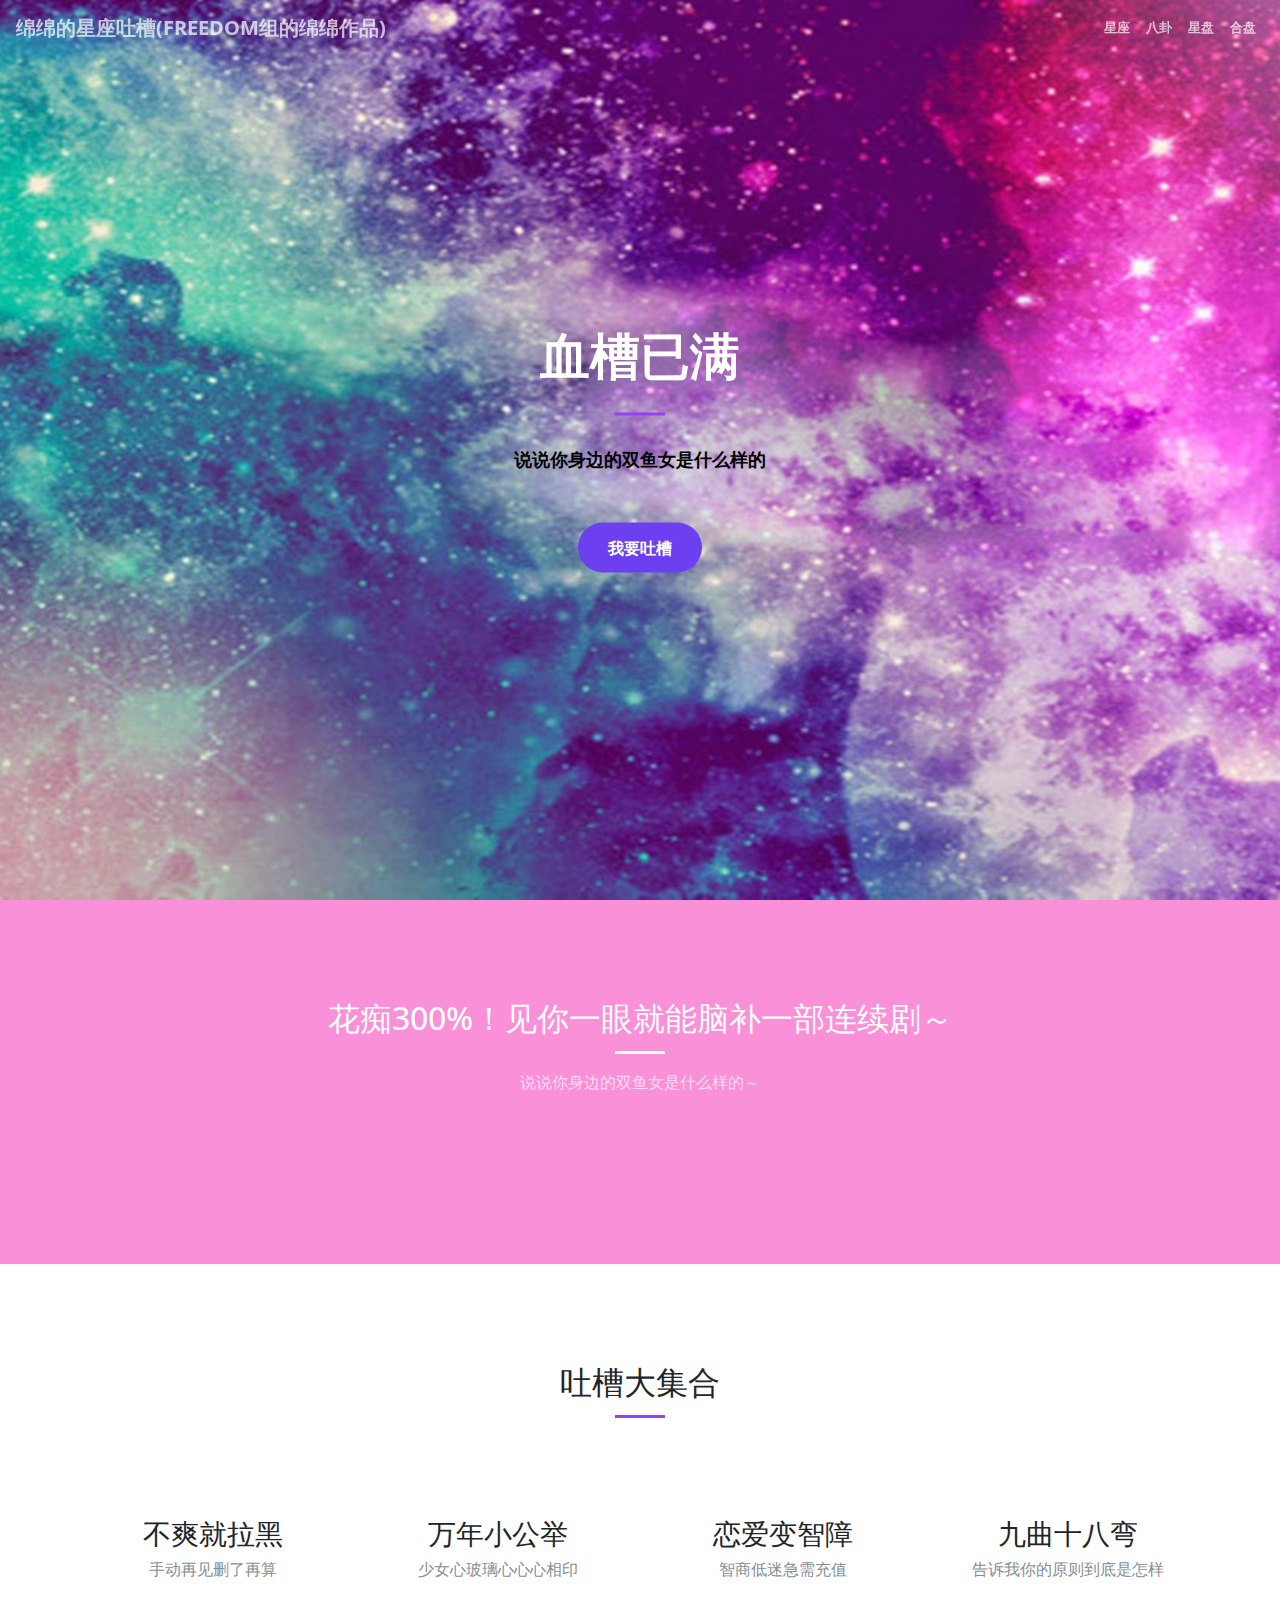
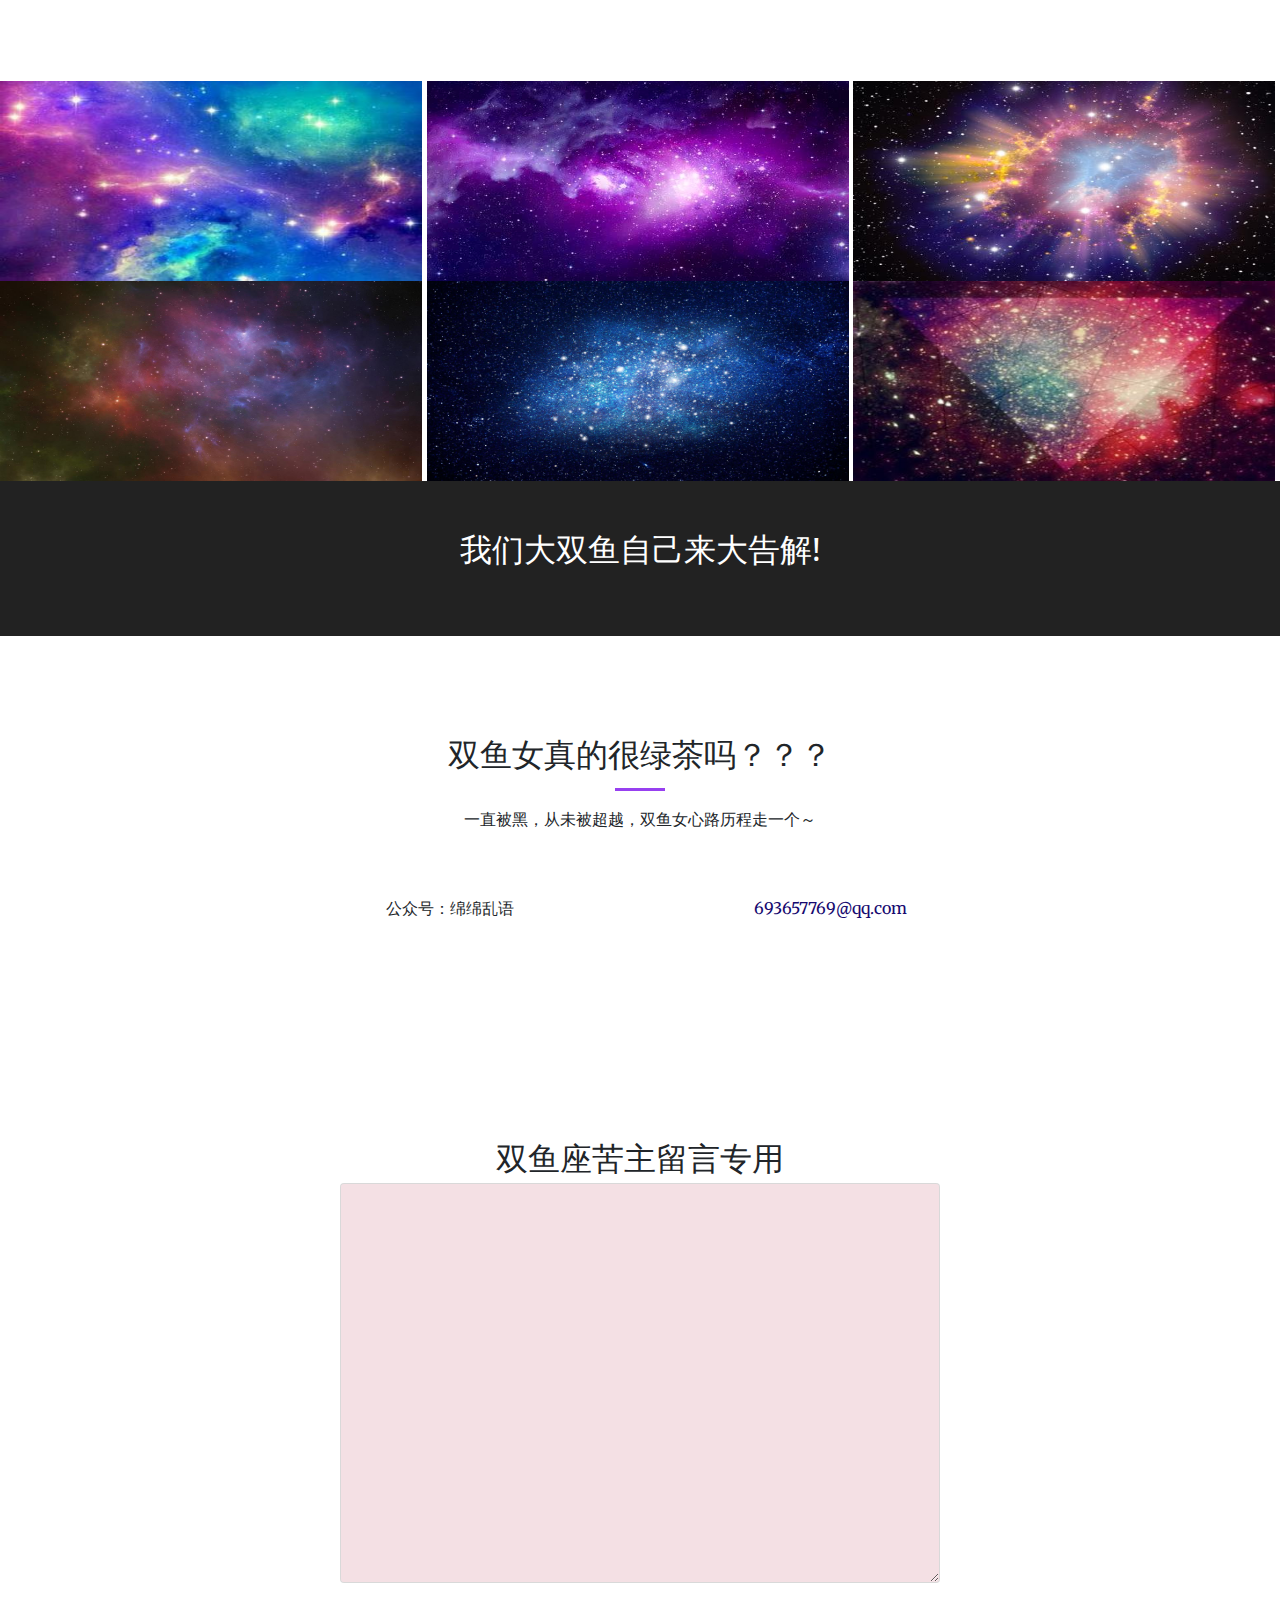
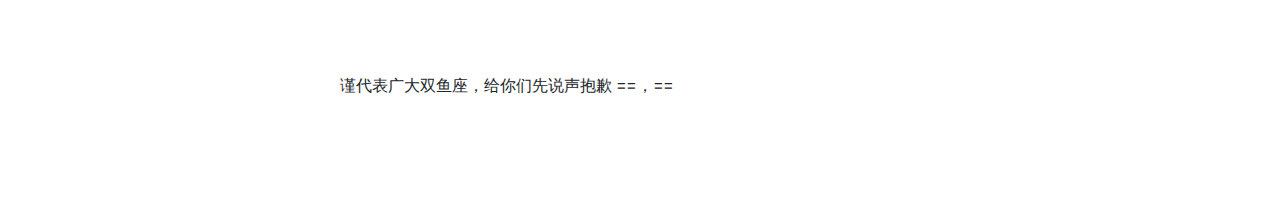
<file: index.html>
<!DOCTYPE html>
<html lang="en">

  <head>

    <meta charset="utf-8">
    <meta name="viewport" content="width=device-width, initial-scale=1, shrink-to-fit=no">
    <meta name="description" content="">
    <meta name="author" content="">

    <title>吐槽专用</title>

    <!-- Bootstrap core CSS -->
    <link href="vendor/bootstrap/css/bootstrap.min.css" rel="stylesheet">

    <!-- Custom fonts for this template -->
    <link href="vendor/font-awesome/css/font-awesome.min.css" rel="stylesheet" type="text/css">
    <link href='https://fonts.googleapis.com/css?family=Open+Sans:300italic,400italic,600italic,700italic,800italic,400,300,600,700,800' rel='stylesheet' type='text/css'>
    <link href='https://fonts.googleapis.com/css?family=Merriweather:400,300,300italic,400italic,700,700italic,900,900italic' rel='stylesheet' type='text/css'>

    <!-- Plugin CSS -->
    <link href="vendor/magnific-popup/magnific-popup.css" rel="stylesheet">

    <!-- Custom styles for this template -->
    <link href="css/creative.css" rel="stylesheet">

    <link href="css/index.css" rel="stylesheet">

  </head>

  <body id="page-top">

    <!-- Navigation -->
    <nav class="navbar navbar-expand-lg navbar-light fixed-top" id="mainNav">
      <a class="navbar-brand" href="#page-top">绵绵的星座吐槽(Freedom组的绵绵作品)</a>
      <button class="navbar-toggler navbar-toggler-right" type="button" data-toggle="collapse" data-target="#navbarResponsive" aria-controls="navbarResponsive" aria-expanded="false" aria-label="Toggle navigation">
        <span class="navbar-toggler-icon"></span>
      </button>
      <div class="collapse navbar-collapse" id="navbarResponsive">
        <ul class="navbar-nav ml-auto">
          <li class="nav-item">
            <a class="nav-link" href="#about">星座</a>
          </li>
          <li class="nav-item">
            <a class="nav-link" href="#services">八卦</a>
          </li>
          <li class="nav-item">
            <a class="nav-link" href="#portfolio">星盘</a>
          </li>
          <li class="nav-item">
            <a class="nav-link" href="#contact">合盘</a>
          </li>
        </ul>
      </div>
    </nav>

    <header class="masthead">
      <div class="header-content">
        <div class="header-content-inner">
          <h1 id="homeHeading">血槽已满</h1>
          <hr>
          <p style="color:black;font-weight:bolder">说说你身边的双鱼女是什么样的</p>
          <a class="btn btn-primary btn-xl" href="#upsetSection">我要吐槽</a>
        </div>
      </div>
    </header>

    <section class="bg-primary" id="about">
      <div class="container">
        <div class="row">
          <div class="col-lg-8 mx-auto text-center">
            <h2 class="section-heading text-white">花痴300%！见你一眼就能脑补一部连续剧～</h2>
            <hr class="light">
            <p class="text-faded">说说你身边的双鱼女是什么样的～</p>
            <a class="btn btn-default btn-xl sr-button" href="#upsetSection">强力吐槽</a>
          </div>
        </div>
      </div>
    </section>

    <section id="services">
      <div class="container">
        <div class="row">
          <div class="col-lg-12 text-center">
            <h2 class="section-heading">吐槽大集合</h2>
            <hr class="primary">
          </div>
        </div>
      </div>
      <div class="container">
        <div class="row">
          <div class="col-lg-3 col-md-6 text-center">
            <div class="service-box">
              <i class="fa fa-4x fa-diamond text-primary sr-icons"></i>
              <h3>不爽就拉黑</h3>
              <p class="text-muted">手动再见删了再算</p>
            </div>
          </div>
          <div class="col-lg-3 col-md-6 text-center">
            <div class="service-box">
              <i class="fa fa-4x fa-paper-plane text-primary sr-icons"></i>
              <h3>万年小公举</h3>
              <p class="text-muted">少女心玻璃心心心相印</p>
            </div>
          </div>
          <div class="col-lg-3 col-md-6 text-center">
            <div class="service-box">
              <i class="fa fa-4x fa-newspaper-o text-primary sr-icons"></i>
              <h3>恋爱变智障</h3>
              <p class="text-muted">智商低迷急需充值</p>
            </div>
          </div>
          <div class="col-lg-3 col-md-6 text-center">
            <div class="service-box">
              <i class="fa fa-4x fa-heart text-primary sr-icons"></i>
              <h3>九曲十八弯</h3>
              <p class="text-muted">告诉我你的原则到底是怎样</p>
            </div>
          </div>
        </div>
      </div>
    </section>

    <section class="p-0" id="portfolio">
      <div class="container-fluid">
        <div class="row no-gutter popup-gallery">
          <div class="col-lg-4 col-sm-6">
            <a class="portfolio-box" href="img/portfolio/fullsize/1.jpg">
              <img class="img-fluid pic" src="img/portfolio/thumbnails/1.jpg" alt="">
              <div class="portfolio-box-caption">
                <div class="portfolio-box-caption-content">
                  <div class="project-category text-faded">
                    注定很粘
                  </div>
                  <div class="project-name">
                    天蝎座·巨蟹座
                  </div>
                </div>
              </div>
            </a>
          </div>
          <div class="col-lg-4 col-sm-6">
            <a class="portfolio-box" href="img/portfolio/fullsize/2.jpg">
              <img class="img-fluid pic" src="img/portfolio/thumbnails/2.jpg" alt="">
              <div class="portfolio-box-caption">
                <div class="portfolio-box-caption-content">
                  <div class="project-category text-faded">
                    非常死党
                  </div>
                  <div class="project-name">
                    金牛座 · 双子座 · 摩羯座
                  </div>
                </div>
              </div>
            </a>
          </div>
          <div class="col-lg-4 col-sm-6">
            <a class="portfolio-box" href="img/portfolio/fullsize/3.jpg">
              <img class="img-fluid pic" src="img/portfolio/thumbnails/3.jpg" alt="">
              <div class="portfolio-box-caption">
                <div class="portfolio-box-caption-content">
                  <div class="project-category text-faded">
                    又爱又恨
                  </div>
                  <div class="project-name">
                    处女座
                  </div>
                </div>
              </div>
            </a>
          </div>
          <div class="col-lg-4 col-sm-6">
            <a class="portfolio-box" href="img/portfolio/fullsize/4.jpeg">
              <img class="img-fluid pic" src="img/portfolio/thumbnails/4.jpeg" alt="">
              <div class="portfolio-box-caption">
                <div class="portfolio-box-caption-content">
                  <div class="project-category text-faded">
                    关乎道行
                  </div>
                  <div class="project-name">
                    射手座 · 天秤座 · 水瓶座
                  </div>
                </div>
              </div>
            </a>
          </div>
          <div class="col-lg-4 col-sm-6">
            <a class="portfolio-box" href="img/portfolio/fullsize/5.jpg">
              <img class="img-fluid pic" src="img/portfolio/thumbnails/5.jpg" alt="">
              <div class="portfolio-box-caption">
                <div class="portfolio-box-caption-content">
                  <div class="project-category text-faded">
                    留给双鱼座自己pk
                  </div>
                  <div class="project-name">
                    其实自己也不太完全清楚
                  </div>
                </div>
              </div>
            </a>
          </div>
          <div class="col-lg-4 col-sm-6">
            <a class="portfolio-box" href="img/portfolio/fullsize/6.jpg">
              <img class="img-fluid pic" src="img/portfolio/thumbnails/6.jpg" alt="">
              <div class="portfolio-box-caption">
                <div class="portfolio-box-caption-content">
                  <div class="project-category text-faded">
                    莫名路人
                  </div>
                  <div class="project-name">
                    白羊座 · 狮子座
                  </div>
                </div>
              </div>
            </a>
          </div>
        </div>
      </div>
    </section>

    <div class="call-to-action bg-dark">
      <div class="container text-center">
        <h2>我们大双鱼自己来大告解!</h2>
        
      </div>
    </div>

    <section id="contact">
      <div class="container">
        <div class="row">
          <div class="col-lg-8 mx-auto text-center">
            <h2 class="section-heading">双鱼女真的很绿茶吗？？？</h2>
            <hr class="primary">
            <p>一直被黑，从未被超越，双鱼女心路历程走一个～</p>
          </div>
        </div>
        <div class="row">
          <div class="col-lg-4 ml-auto text-center">
            <i class="fa mmy-wechat fa-3x sr-contact"></i>
            <p>公众号：绵绵乱语</p>
          </div>
          <div class="col-lg-4 mr-auto text-center">
            <i class="fa mmy-email fa-3x sr-contact"></i>
            <p>
              <a href="mailto:your-email@your-domain.com">693657769@qq.com</a>
            </p>
          </div>
        </div>
      </div>
    </section>
    <section id="upsetSection">
        <h2 class="section-heading mmy-h2">双鱼座苦主留言专用</h2>
        <textarea class="form-control mmy-bgc" rows="3"></textarea>
        <div class="btn-group mmy-btn-proup" role="group" aria-label="...">
            <a type="button" class="btn btn-default btn-xl sr-button mmy-btn" style="background-color:grey" href="#">发布～！</a>
            
          </div>
         
          <p>谨代表广大双鱼座，给你们先说声抱歉 ==，== </p>
        
      </textarea>
    </section>

    <!-- Bootstrap core JavaScript -->
    <script src="vendor/jquery/jquery.min.js"></script>
    <script src="vendor/popper/popper.min.js"></script>
    <script src="vendor/bootstrap/js/bootstrap.min.js"></script>

    <!-- Plugin JavaScript -->
    <script src="vendor/jquery-easing/jquery.easing.min.js"></script>
    <script src="vendor/scrollreveal/scrollreveal.min.js"></script>
    <script src="vendor/magnific-popup/jquery.magnific-popup.min.js"></script>

    <!-- Custom scripts for this template -->
    <script src="js/creative.min.js"></script>

  </body>

</html>
</file>
<file: css/index.css>
.pic{
  height: 200px;
  width: 422px;
}
.mmy-wechat{
  display: block;
  width: 45px;
  height: 45px;

  background-image: url(../img/wechat.png);
  background-size: contain;
  background-repeat: no-repeat;
  margin-left: 150px;


}

.mmy-email{
  display: block;
  width: 45px;
  height: 45px;

  background-image: url(../img/email.jpg);
  background-size: contain;
  background-repeat: no-repeat;
  margin-left: 150px;
}
.mmy-h2{
  text-align: center;
}
#upsetSection{
  width: 600px;
  margin-left: auto;
  margin-right: auto;
}
.mmy-bgc{
  background-color:#F4E0E4;
  width: 600px;
  height: 400px;
  margin: 0 auto;
}
#upsetSection .btn-group .mmy-btn{
  display: block;
  margin-top:20px;
  margin-bottom: 20px;
  margin-left: 250px;
  float: none;
}
#upsetSection .btn-group .mmy-btn:hover{
  background-color: #e2e2e2;
}
</file>
<file: css/creative.css>
/*!
 * Start Bootstrap - Createive v4.0.0-beta (http://startbootstrap.com/template-overviews/creative)
 * Copyright 2013-2017 Start Bootstrap
 * Licensed under MIT (https://github.com/BlackrockDigital/startbootstrap-creative/blob/master/LICENSE)
 */
body,
html {
  width: 100%;
  height: 100%; }

body {
  font-family: 'Merriweather', 'Helvetica Neue', Arial, sans-serif; }

hr {
  max-width: 50px;
  border-width: 3px;
  border-color: #9740F0; }

hr.light {
  border-color: white; }

a {
  color: #16096F;
  -webkit-transition: all 0.2s;
  -moz-transition: all 0.2s;
  transition: all 0.2s; }
  a:focus, a:hover {
    color: #270A52; }

h1,
h2,
h3,
h4,
h5,
h6 {
  font-family: 'Open Sans', 'Helvetica Neue', Arial, sans-serif; }

p {
  font-size: 16px;
  line-height: 1.5;
  margin-bottom: 20px; }

.bg-primary {
  background-color: #F990D8 !important; }

.bg-dark {
  color: white;
  background-color: #222222 !important; }

.text-faded {
  color: rgba(255, 255, 255, 0.7); }

section {
  padding: 100px 0; }

.section-heading {
  margin-top: 0; }

::-moz-selection {
  color: white;
  background: #222222;
  text-shadow: none; }

::selection {
  color: white;
  background: #222222;
  text-shadow: none; }

img::selection {
  color: white;
  background: transparent; }

img::-moz-selection {
  color: white;
  background: transparent; }

body {
  -webkit-tap-highlight-color: #222222; }

#mainNav {
  border-color: rgba(34, 34, 34, 0.05);
  background-color: white;
  font-family: 'Open Sans', 'Helvetica Neue', Arial, sans-serif;
  -webkit-transition: all 0.2s;
  -moz-transition: all 0.2s;
  transition: all 0.2s; }
  #mainNav .navbar-brand {
    font-weight: 700;
    text-transform: uppercase;
    color: #9040F0;
    font-family: 'Open Sans', 'Helvetica Neue', Arial, sans-serif; }
    #mainNav .navbar-brand:focus, #mainNav .navbar-brand:hover {
      color: #AD40F0; }
  #mainNav .navbar-toggle {
    font-size: 12px;
    font-weight: 700;
    text-transform: uppercase;
    color: #222222; }
  #mainNav .navbar-nav > li.nav-item > a.nav-link:focus,
  #mainNav .navbar-nav > li.nav-item > a.nav-link {
    font-size: 13px;
    font-weight: 700;
    text-transform: uppercase;
    color: #222222; }
    #mainNav .navbar-nav > li.nav-item > a.nav-link:focus:hover,
    #mainNav .navbar-nav > li.nav-item > a.nav-link:hover {
      color: #5D40F0; }
    #mainNav .navbar-nav > li.nav-item > a.nav-link:focus.active,
    #mainNav .navbar-nav > li.nav-item > a.nav-link.active {
      color: #5D40F0 !important;
      background-color: transparent; }
      #mainNav .navbar-nav > li.nav-item > a.nav-link:focus.active:hover,
      #mainNav .navbar-nav > li.nav-item > a.nav-link.active:hover {
        background-color: transparent; }
  @media (min-width: 992px) {
    #mainNav {
      border-color: rgba(255, 255, 255, 0.3);
      background-color: transparent; }
      #mainNav .navbar-brand {
        color: rgba(255, 255, 255, 0.7); }
        #mainNav .navbar-brand:focus, #mainNav .navbar-brand:hover {
          color: white; }
      #mainNav .navbar-nav > li.nav-item > a.nav-link,
      #mainNav .navbar-nav > li.nav-item > a.nav-link:focus {
        color: rgba(255, 255, 255, 0.7); }
        #mainNav .navbar-nav > li.nav-item > a.nav-link:hover,
        #mainNav .navbar-nav > li.nav-item > a.nav-link:focus:hover {
          color: white; }
      #mainNav.navbar-shrink {
        border-color: rgba(34, 34, 34, 0.05);
        background-color: white; }
        #mainNav.navbar-shrink .navbar-brand {
          font-size: 16px;
          color: #6440F0; }
          #mainNav.navbar-shrink .navbar-brand:focus, #mainNav.navbar-shrink .navbar-brand:hover {
            color: #7A40F0; }
        #mainNav.navbar-shrink .navbar-nav > li.nav-item > a.nav-link,
        #mainNav.navbar-shrink .navbar-nav > li.nav-item > a.nav-link:focus {
          color: #222222; }
          #mainNav.navbar-shrink .navbar-nav > li.nav-item > a.nav-link:hover,
          #mainNav.navbar-shrink .navbar-nav > li.nav-item > a.nav-link:focus:hover {
            color: #9740F0; } }

header.masthead {
  position: relative;
  width: 100%;
  min-height: auto;
  text-align: center;
  color: white;
  background-image: url("../img/header.jpg");
  background-position: center;
  -webkit-background-size: cover;
  -moz-background-size: cover;
  -o-background-size: cover;
  background-size: cover; }
  header.masthead .header-content {
    position: relative;
    width: 100%;
    padding: 150px 15px 100px;
    text-align: center; }
    header.masthead .header-content .header-content-inner h1 {
      font-size: 30px;
      font-weight: 700;
      margin-top: 0;
      margin-bottom: 0;
      text-transform: uppercase; }
    header.masthead .header-content .header-content-inner hr {
      margin: 30px auto; }
    header.masthead .header-content .header-content-inner p {
      font-size: 16px;
      font-weight: 300;
      margin-bottom: 50px;
      color: rgba(255, 255, 255, 0.7); }
  @media (min-width: 768px) {
    header.masthead {
      height: 100%;
      min-height: 600px; }
      header.masthead .header-content {
        position: absolute;
        top: 50%;
        padding: 0 50px;
        -webkit-transform: translateY(-50%);
        -ms-transform: translateY(-50%);
        transform: translateY(-50%); }
        header.masthead .header-content .header-content-inner {
          max-width: 1000px;
          margin-right: auto;
          margin-left: auto; }
          header.masthead .header-content .header-content-inner h1 {
            font-size: 50px; }
          header.masthead .header-content .header-content-inner p {
            font-size: 18px;
            max-width: 80%;
            margin-right: auto;
            margin-left: auto; } }

.service-box {
  max-width: 400px;
  margin: 50px auto 0; }
  @media (min-width: 992px) {
    .service-box {
      margin: 20px auto 0; } }
  .service-box p {
    margin-bottom: 0; }

.portfolio-box {
  position: relative;
  display: block;
  max-width: 650px;
  margin: 0 auto; }
  .portfolio-box .portfolio-box-caption {
    position: absolute;
    bottom: 0;
    display: block;
    width: 100%;
    height: 100%;
    text-align: center;
    opacity: 0;
    color: white;
    background: rgba(137, 64, 240, 0.90);
    -webkit-transition: all 0.2s;
    -moz-transition: all 0.2s;
    transition: all 0.2s; }
    .portfolio-box .portfolio-box-caption .portfolio-box-caption-content {
      position: absolute;
      top: 50%;
      width: 100%;
      transform: translateY(-50%);
      text-align: center; }
      .portfolio-box .portfolio-box-caption .portfolio-box-caption-content .project-category,
      .portfolio-box .portfolio-box-caption .portfolio-box-caption-content .project-name {
        padding: 0 15px;
        font-family: 'Open Sans', 'Helvetica Neue', Arial, sans-serif; }
      .portfolio-box .portfolio-box-caption .portfolio-box-caption-content .project-category {
        font-size: 14px;
        font-weight: 600;
        text-transform: uppercase; }
      .portfolio-box .portfolio-box-caption .portfolio-box-caption-content .project-name {
        font-size: 18px; }
  .portfolio-box:hover .portfolio-box-caption {
    opacity: 1; }
  .portfolio-box:focus {
    outline: none; }
  @media (min-width: 768px) {
    .portfolio-box .portfolio-box-caption .portfolio-box-caption-content .project-category {
      font-size: 16px; }
    .portfolio-box .portfolio-box-caption .portfolio-box-caption-content .project-name {
      font-size: 22px; } }

.call-to-action {
  padding: 50px 0; }
  .call-to-action h2 {
    margin: 0 auto 20px; }

.text-primary {
  color: #8140F0 !important; }

.no-gutter > [class*='col-'] {
  padding-right: 0;
  padding-left: 0; }

.btn-default {
  color: #222222;
  border-color: white;
  background-color: white; }
  .btn-default.focus, .btn-default:focus {
    color: #222222;
    border-color: #bfbfbf;
    background-color: #e6e6e6; }
  .btn-default:hover {
    color: #222222;
    border-color: #e0e0e0;
    background-color: #e6e6e6; }
  .btn-default.active, .btn-default:active,
  .open > .btn-default.dropdown-toggle {
    color: #222222;
    border-color: #e0e0e0;
    background-color: #e6e6e6; }
    .btn-default.active.focus, .btn-default.active:focus, .btn-default.active:hover, .btn-default:active.focus, .btn-default:active:focus, .btn-default:active:hover,
    .open > .btn-default.dropdown-toggle.focus,
    .open > .btn-default.dropdown-toggle:focus,
    .open > .btn-default.dropdown-toggle:hover {
      color: #222222;
      border-color: #bfbfbf;
      background-color: #d4d4d4; }
  .btn-default.active, .btn-default:active,
  .open > .btn-default.dropdown-toggle {
    background-image: none; }
  .btn-default.disabled.focus, .btn-default.disabled:focus, .btn-default.disabled:hover, .btn-default[disabled].focus, .btn-default[disabled]:focus, .btn-default[disabled]:hover,
  fieldset[disabled] .btn-default.focus,
  fieldset[disabled] .btn-default:focus,
  fieldset[disabled] .btn-default:hover {
    border-color: white;
    background-color: white; }
  .btn-default .badge {
    color: white;
    background-color: #222222; }

.btn-primary {
  color: white;
  border-color: #7340F0;
  background-color: #6C40F0; }
  .btn-primary.focus, .btn-primary:focus {
    color: white;
    border-color: #320DA4;
    background-color: #2D11EB; }
  .btn-primary:hover {
    color: white;
    border-color: #2C11E1;
    background-color: #3510EB; }
  .btn-primary.active, .btn-primary:active,
  .open > .btn-primary.dropdown-toggle {
    color: white;
    border-color: #3310E1;
    background-color: #2D11EB; }
    .btn-primary.active.focus, .btn-primary.active:focus, .btn-primary.active:hover, .btn-primary:active.focus, .btn-primary:active:focus, .btn-primary:active:hover,
    .open > .btn-primary.dropdown-toggle.focus,
    .open > .btn-primary.dropdown-toggle:focus,
    .open > .btn-primary.dropdown-toggle:hover {
      color: white;
      border-color: #2C0DA4;
      background-color: #2F10C9; }
  .btn-primary.active, .btn-primary:active,
  .open > .btn-primary.dropdown-toggle {
    background-image: none; }
  .btn-primary.disabled.focus, .btn-primary.disabled:focus, .btn-primary.disabled:hover, .btn-primary[disabled].focus, .btn-primary[disabled]:focus, .btn-primary[disabled]:hover,
  fieldset[disabled] .btn-primary.focus,
  fieldset[disabled] .btn-primary:focus,
  fieldset[disabled] .btn-primary:hover {
    border-color: #5D40F0;
    background-color: #6440F0; }
  .btn-primary .badge {
    color: #5640F0;
    background-color: white; }

.btn {
  font-weight: 700;
  text-transform: uppercase;
  border: none;
  border-radius: 300px;
  font-family: 'Open Sans', 'Helvetica Neue', Arial, sans-serif; }

.btn-xl {
  padding: 15px 30px; }
</file>
